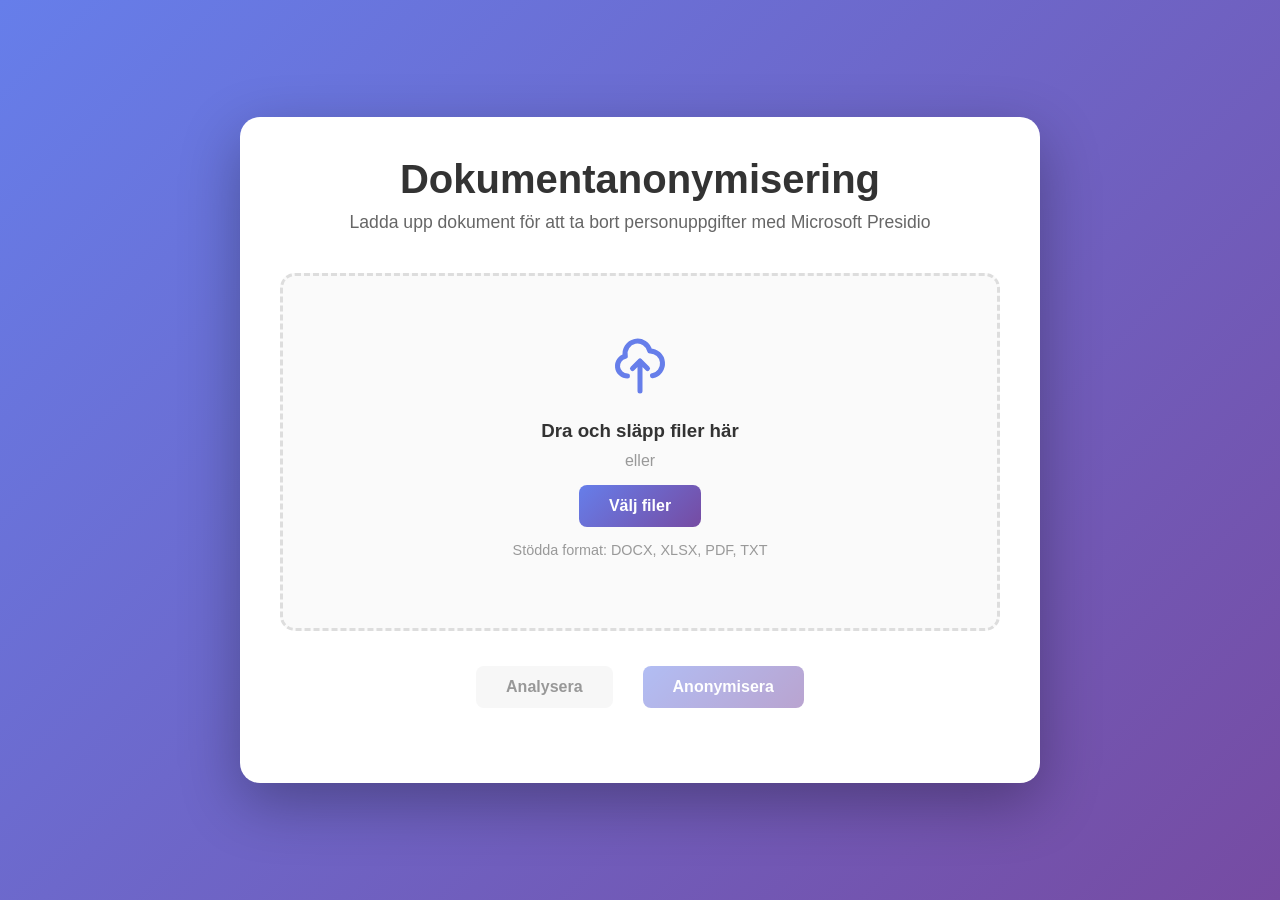
<file: anonymizer/frontend/index.html>
<!DOCTYPE html>
<html lang="sv">
<head>
    <meta charset="UTF-8">
    <meta name="viewport" content="width=device-width, initial-scale=1.0">
    <title>Dokumentanonymisering med Presidio</title>
    <link rel="stylesheet" href="styles.css">
</head>
<body>
    <div class="container">
        <header>
            <h1>Dokumentanonymisering</h1>
            <p>Ladda upp dokument för att ta bort personuppgifter med Microsoft Presidio</p>
        </header>

        <main>
            <div class="upload-section">
                <div class="upload-area" id="uploadArea">
                    <svg class="upload-icon" xmlns="http://www.w3.org/2000/svg" fill="none" viewBox="0 0 24 24" stroke="currentColor">
                        <path stroke-linecap="round" stroke-linejoin="round" stroke-width="2" d="M7 16a4 4 0 01-.88-7.903A5 5 0 1115.9 6L16 6a5 5 0 011 9.9M15 13l-3-3m0 0l-3 3m3-3v12" />
                    </svg>
                    <h3>Dra och släpp filer här</h3>
                    <p>eller</p>
                    <button class="btn-primary" id="browseBtn">Välj filer</button>
                    <input type="file" id="fileInput" accept=".docx,.xlsx,.pdf,.txt" style="display: none;" multiple>
                    <p class="file-types">Stödda format: DOCX, XLSX, PDF, TXT</p>
                </div>
            </div>

            <div class="action-buttons">
                <button class="btn-secondary" id="analyzeBtn" disabled>
                    <span>Analysera</span>
                </button>
                <button class="btn-primary" id="anonymizeBtn" disabled>
                    <span>Anonymisera</span>
                </button>
            </div>

            <div class="files-list" id="filesList"></div>

            <div class="results-section" id="resultsSection" style="display: none;">
                <h2>Resultat</h2>
                <div id="resultsContent"></div>
            </div>

            <div class="loading" id="loading" style="display: none;">
                <div class="spinner"></div>
                <p>Bearbetar dokument...</p>
            </div>
        </main>
    </div>

    <script src="app.js"></script>
</body>
</html>
</file>
<file: anonymizer/frontend/styles.css>
* {
    margin: 0;
    padding: 0;
    box-sizing: border-box;
}

body {
    font-family: -apple-system, BlinkMacSystemFont, 'Segoe UI', Roboto, Oxygen, Ubuntu, sans-serif;
    background: linear-gradient(135deg, #667eea 0%, #764ba2 100%);
    min-height: 100vh;
    display: flex;
    justify-content: center;
    align-items: center;
    padding: 20px;
}

.container {
    background: white;
    border-radius: 20px;
    box-shadow: 0 20px 60px rgba(0, 0, 0, 0.3);
    max-width: 800px;
    width: 100%;
    padding: 40px;
}

header {
    text-align: center;
    margin-bottom: 40px;
}

header h1 {
    color: #333;
    font-size: 2.5rem;
    margin-bottom: 10px;
}

header p {
    color: #666;
    font-size: 1.1rem;
}

.upload-area {
    border: 3px dashed #ddd;
    border-radius: 15px;
    padding: 60px 20px;
    text-align: center;
    transition: all 0.3s ease;
    cursor: pointer;
    background: #fafafa;
}

.upload-area.dragover {
    border-color: #667eea;
    background: #f0f4ff;
}

.upload-icon {
    width: 60px;
    height: 60px;
    color: #667eea;
    margin-bottom: 20px;
}

.upload-area h3 {
    color: #333;
    margin-bottom: 10px;
}

.upload-area p {
    color: #999;
    margin: 10px 0;
}

.btn-primary, .btn-secondary {
    padding: 12px 30px;
    border: none;
    border-radius: 8px;
    font-size: 1rem;
    font-weight: 600;
    cursor: pointer;
    transition: all 0.3s ease;
    margin: 5px;
}

.btn-primary {
    background: linear-gradient(135deg, #667eea 0%, #764ba2 100%);
    color: white;
}

.btn-primary:hover:not(:disabled) {
    transform: translateY(-2px);
    box-shadow: 0 10px 20px rgba(102, 126, 234, 0.4);
}

.btn-secondary {
    background: #f0f0f0;
    color: #333;
}

.btn-secondary:hover:not(:disabled) {
    background: #e0e0e0;
}

button:disabled {
    opacity: 0.5;
    cursor: not-allowed;
}

.file-types {
    color: #999;
    font-size: 0.9rem;
    margin-top: 20px;
}

.action-buttons {
    display: flex;
    justify-content: center;
    gap: 20px;
    margin: 30px 0;
}

.files-list {
    margin: 30px 0;
}

.file-item {
    background: #f8f9fa;
    border-radius: 10px;
    padding: 15px;
    margin-bottom: 15px;
    display: flex;
    justify-content: space-between;
    align-items: center;
}

.file-info {
    display: flex;
    align-items: center;
    gap: 15px;
}

.file-icon {
    width: 40px;
    height: 40px;
    background: linear-gradient(135deg, #667eea 0%, #764ba2 100%);
    border-radius: 8px;
    display: flex;
    align-items: center;
    justify-content: center;
    color: white;
    font-weight: bold;
    font-size: 0.9rem;
}

.file-details h4 {
    color: #333;
    margin-bottom: 5px;
}

.file-details p {
    color: #999;
    font-size: 0.9rem;
}

.remove-btn {
    background: #ff4757;
    color: white;
    border: none;
    border-radius: 50%;
    width: 30px;
    height: 30px;
    cursor: pointer;
    transition: all 0.3s ease;
}

.remove-btn:hover {
    background: #ff3838;
    transform: rotate(90deg);
}

.results-section {
    margin-top: 40px;
    padding: 30px;
    background: #f8f9fa;
    border-radius: 15px;
}

.results-section h2 {
    color: #333;
    margin-bottom: 20px;
}

.entity-group {
    background: white;
    border-radius: 10px;
    padding: 20px;
    margin-bottom: 15px;
}

.entity-type {
    color: #667eea;
    font-weight: bold;
    margin-bottom: 10px;
}

.entity-item {
    background: #f0f4ff;
    padding: 8px 12px;
    border-radius: 5px;
    display: inline-block;
    margin: 5px;
    font-size: 0.9rem;
}

.loading {
    text-align: center;
    padding: 40px;
}

.spinner {
    border: 4px solid #f3f3f3;
    border-top: 4px solid #667eea;
    border-radius: 50%;
    width: 50px;
    height: 50px;
    animation: spin 1s linear infinite;
    margin: 0 auto 20px;
}

@keyframes spin {
    0% { transform: rotate(0deg); }
    100% { transform: rotate(360deg); }
}

.success-message {
    background: #4caf50;
    color: white;
    padding: 15px;
    border-radius: 10px;
    text-align: center;
    margin: 20px 0;
}

.error-message {
    background: #f44336;
    color: white;
    padding: 15px;
    border-radius: 10px;
    text-align: center;
    margin: 20px 0;
}

@media (max-width: 600px) {
    .container {
        padding: 20px;
    }
    
    header h1 {
        font-size: 2rem;
    }
    
    .upload-area {
        padding: 40px 20px;
    }
    
    .action-buttons {
        flex-direction: column;
        gap: 10px;
    }
    
    .btn-primary, .btn-secondary {
        width: 100%;
    }
}
</file>
